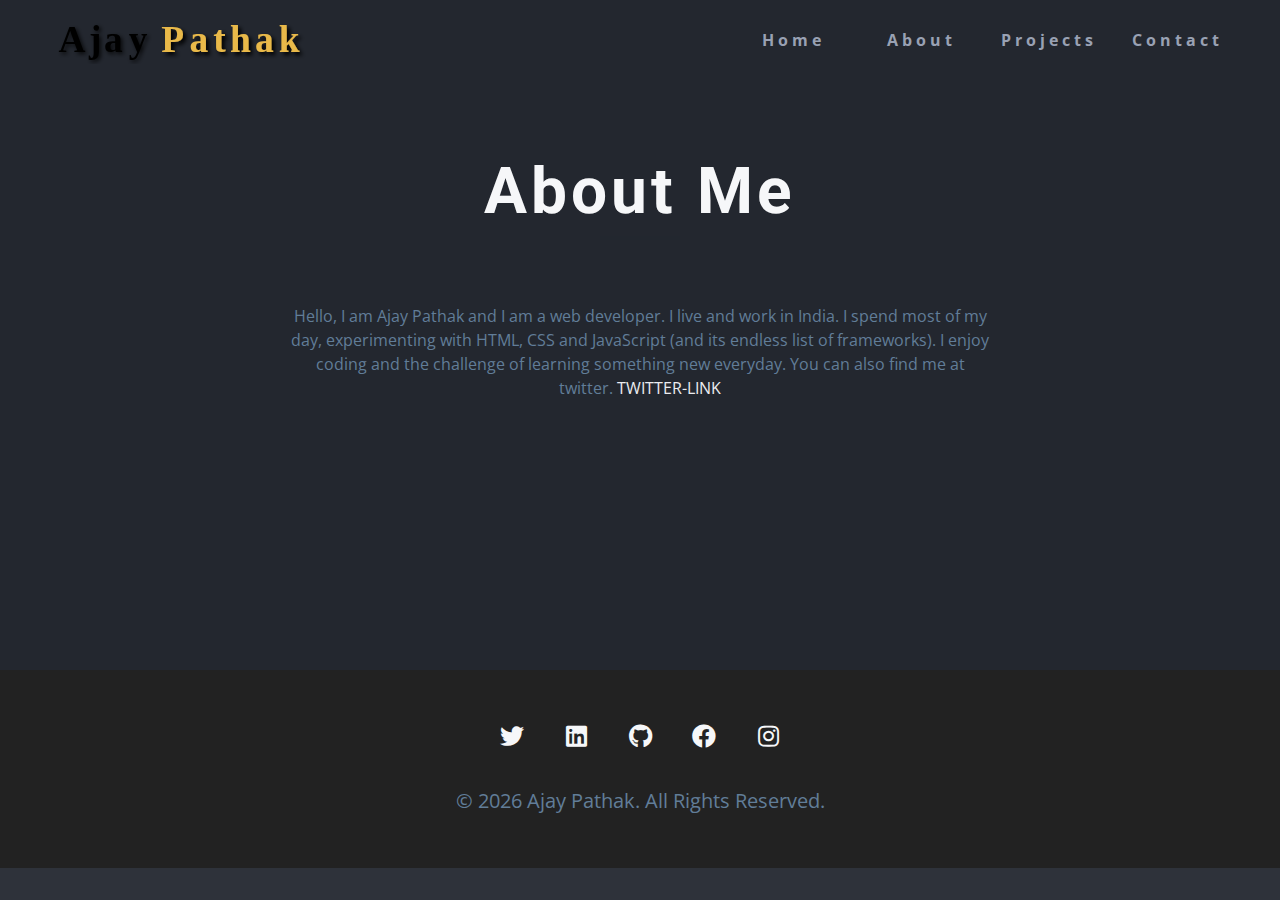
<file: about.html>
<!DOCTYPE html>
<html lang="en">
  <head>
    <meta charset="UTF-8" />
    <meta name="viewport" content="width=device-width, initial-scale=1.0" />
    <title>Ajay Pathak || About</title>
    <!-- favicon -->
    <link rel="shortcut icon" type="image/x-icon" href="./images/favicon.ico" />

    <link
      rel="stylesheet"
      href="./fontawesome-free-5.12.1-web/css/all.min.css"
    />
    <!-- css -->
    <link rel="stylesheet" href="./css/styles.css" />
  </head>

  <body>
    <!-- navbar -->
    <nav class="nav" id="nav">
      <div class="nav-center">
        <!-- nav header -->
        <div class="nav-header">
          <img src="./images/real (1).svg" class="nav-logo" alt="" />
          <button class="nav-btn" id="nav-btn">
            <i class="fas fa-bars"></i>
          </button>
        </div>
        <!-- nav links -->
        <ul class="nav-links">
          <li><a href="index.html">home</a></li>
          <li><a href="about.html">about</a></li>
          <li><a href="projects.html">projects</a></li>
          <li><a href="contact.html">contact</a></li>
        </ul>
      </div>
    </nav>
    <!-- end of navbar -->
    <!-- sidebar -->
    <aside class="sidebar" id="sidebar">
      <div>
        <button id="close-btn" class="close-btn">
          <i class="fas fa-times"></i>
        </button>
        <ul class="sidebar-links">
          <li><a href="index.html">home</a></li>
          <li><a href="about.html">about</a></li>
          <li><a href="projects.html">projects</a></li>
          <li><a href="contact.html">contact</a></li>
        </ul>
        <!-- social icons -->
        <ul class="social-icons">
          <li>
            <a
              target="_blank"
              href="https://www.twitter.com/Pathkbndhu_navo?t=Q3DMPaz8xjs2G7HxvL3paA&s=09"
              class="social-icon"
              ><i class="fab fa-twitter"></i
            ></a>
          </li>
          <li>
            <a
              target="_blank"
              href="https://www.linkedin.com/in/ajay-pathak-966512145/"
              class="social-icon"
              ><i class="fab fa-linkedin"></i
            ></a>
          </li>
          <li>
            <a
              target="_blank"
              href="https://github.com/ap221882/"
              class="social-icon"
              ><i class="fab fa-github"></i
            ></a>
          </li>
          <li>
            <a
              target="_blank"
              href="https://www.facebook.com/ajay.pathak.75839923/"
              class="social-icon"
              ><i class="fab fa-facebook"></i
            ></a>
          </li>
          <li>
            <a
              target="_blank"
              href="https://www.instagram.com/pathakbandhu_navo"
              class="social-icon"
              ><i class="fab fa-instagram"></i
            ></a>
          </li>
        </ul>
      </div>
    </aside>
    <!-- end of sidebar -->

    <!-- ############## -->
    <!-- ############## -->
    <!-- ############## -->
    <!-- ############## -->

    <section class="section single-page">
      <!-- section title -->
      <div class="section-title">
        <h1 class="tracking-in-expand">about me</h1>
        <div class="underline"></div>
      </div>
      <!-- end of section title -->
      <div class="section-center page-info">
        <p>
          Hello, I am Ajay Pathak and I am a web developer. I live and work in
          India. I spend most of my day, experimenting with HTML, CSS and
          JavaScript (and its endless list of frameworks). I enjoy coding and
          the challenge of learning something new everyday. You can also find me
          at twitter.
          <a
            href="https://twitter.com/Pathkbndhu_navo?t=Q3DMPaz8xjs2G7HxvL3paA&s=09"
            >twitter-link</a
          >
        </p>
      </div>
    </section>
    <!-- ############## -->
    <!-- ############## -->
    <!-- ############## -->
    <!-- ############## -->

    <!-- footer -->
    <footer class="footer">
      <!-- social icons -->
      <ul class="social-icons">
        <li>
          <a
            target="_blank"
            href="https://www.twitter.com/Pathkbndhu_navo?t=Q3DMPaz8xjs2G7HxvL3paA&s=09"
            class="social-icon"
            ><i class="fab fa-twitter"></i
          ></a>
        </li>
        <li>
          <a
            target="_blank"
            href="https://www.linkedin.com/in/ajay-pathak-966512145/"
            class="social-icon"
            ><i class="fab fa-linkedin"></i
          ></a>
        </li>
        <li>
          <a
            target="_blank"
            href="https://github.com/ap221882/"
            class="social-icon"
            ><i class="fab fa-github"></i
          ></a>
        </li>
        <li>
          <a
            target="_blank"
            href="https://www.facebook.com/ajay.pathak.75839923/"
            class="social-icon"
            ><i class="fab fa-facebook"></i
          ></a>
        </li>
        <li>
          <a
            target="_blank"
            href="https://www.instagram.com/pathakbandhu_navo"
            class="social-icon"
            ><i class="fab fa-instagram"></i
          ></a>
        </li>
      </ul>

      <p>&copy; <span id="date"></span> Ajay Pathak. All rights reserved.</p>
    </footer>
    <script src="./js/app.js"></script>
  </body>
</html>
</file>
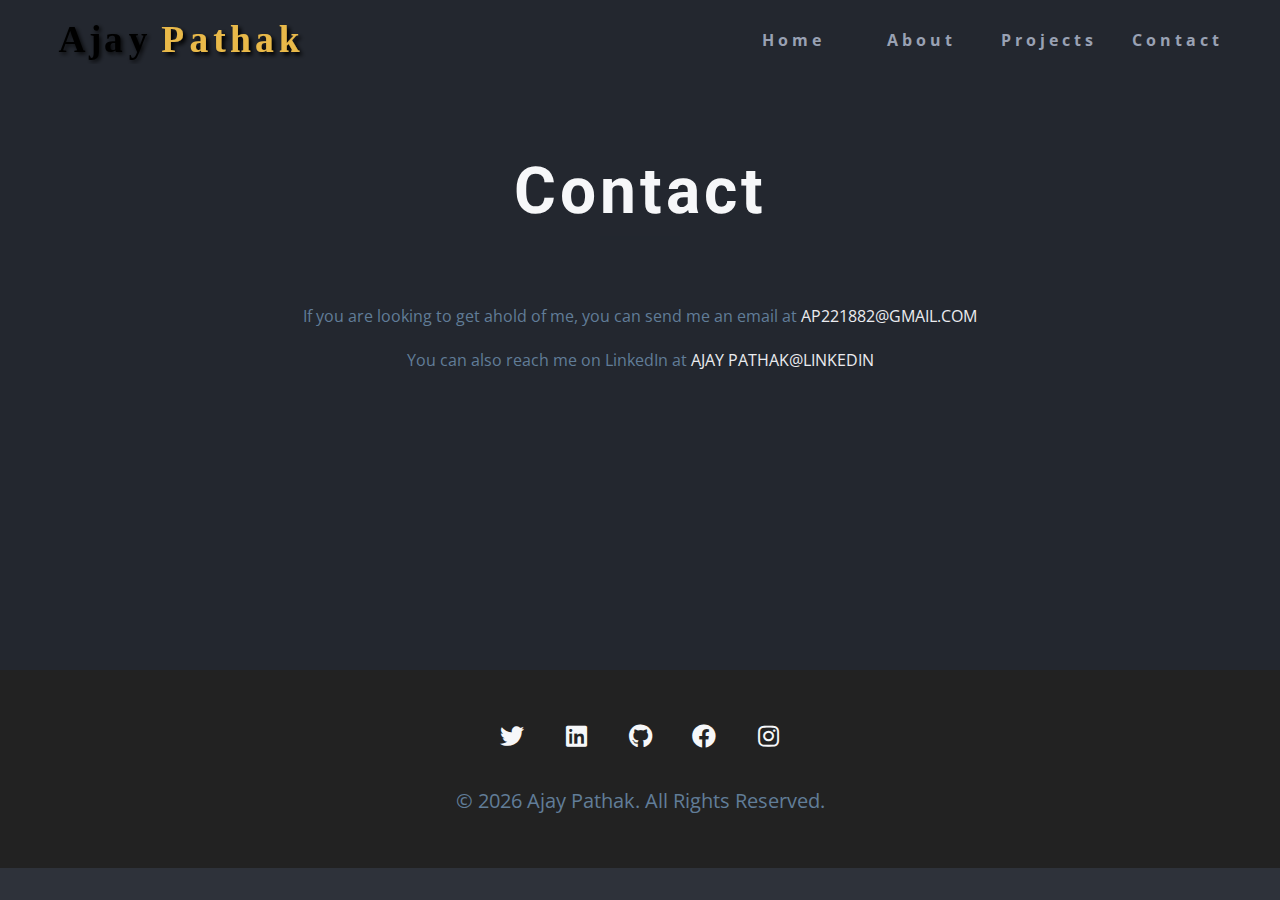
<file: contact.html>
<!DOCTYPE html>
<html lang="en">
  <head>
    <meta charset="UTF-8" />
    <meta name="viewport" content="width=device-width, initial-scale=1.0" />
    <title>Ajay Pathak || Contact</title>
    <!-- favicon -->
        <link rel="shortcut icon" type="image/x-icon" href="./images/favicon.ico" />

    <link
      rel="stylesheet"
      href="./fontawesome-free-5.12.1-web/css/all.min.css"
    />
    <!-- css -->
    <link rel="stylesheet" href="./css/styles.css" />
  </head>

  <body>
    <!-- navbar -->
    <nav class="nav" id="nav">
      <div class="nav-center">
        <!-- nav header -->
        <div class="nav-header">
          <img src="./images/real (1).svg" class="nav-logo" alt="" />
          <button class="nav-btn" id="nav-btn">
            <i class="fas fa-bars"></i>
          </button>
        </div>
        <!-- nav links -->
        <ul class="nav-links">
          <li><a href="index.html">home</a></li>
          <li><a href="about.html">about</a></li>
          <li><a href="projects.html">projects</a></li>
          <li><a href="contact.html">contact</a></li>
        </ul>
      </div>
    </nav>
    <!-- end of navbar -->
    <!-- sidebar -->
    <aside class="sidebar" id="sidebar">
      <div>
        <button id="close-btn" class="close-btn">
          <i class="fas fa-times"></i>
        </button>
        <ul class="sidebar-links">
          <li><a href="index.html">home</a></li>
          <li><a href="about.html">about</a></li>
          <li><a href="projects.html">projects</a></li>
          <li><a href="contact.html">contact</a></li>
        </ul>
      <!-- social icons -->
      <ul class="social-icons">
        <li>
          <a
            target="_blank"
            href="https://www.twitter.com/Pathkbndhu_navo?t=Q3DMPaz8xjs2G7HxvL3paA&s=09"
            class="social-icon"
            ><i class="fab fa-twitter"></i
          ></a>
        </li>
        <li>
          <a
            target="_blank"
            href="https://www.linkedin.com/in/ajay-pathak-966512145/"
            class="social-icon"
            ><i class="fab fa-linkedin"></i
          ></a>
        </li>
        <li>
          <a
            target="_blank"
            href="https://github.com/ap221882/"
            class="social-icon"
            ><i class="fab fa-github"></i
          ></a>
        </li>
        <li>
          <a
            target="_blank"
            href="https://www.facebook.com/ajay.pathak.75839923/"
            class="social-icon"
            ><i class="fab fa-facebook"></i
          ></a>
        </li>
        <li>
          <a
            target="_blank"
            href="https://www.instagram.com/pathakbandhu_navo"
            class="social-icon"
            ><i class="fab fa-instagram"></i
          ></a>
        </li>
      </ul>
      </div>
    </aside>
    <!-- end of sidebar -->

    <!-- ############## -->
    <!-- ############## -->
    <!-- ############## -->
    <!-- ############## -->

    <section class="section single-page">
      <!-- section title -->
      <div class="section-title">
        <h1 class="tracking-in-expand">contact</h1>
        <div class="underline"></div>
      </div>
      <!-- end of section title -->
      <!-- contact page-->
      <div class="contact-page-text">

        <p class="page-info">
          If you are looking to get ahold of me, you can send me an email at
          <a href="mailto:email@email.com" target="_blank">ap221882@gmail.com</a>
        </p>
        <p class="page-info">
          You can also reach me on LinkedIn at
          <a href="https://www.linkedin.com/in/ajay-pathak-966512145/" target="_blank">Ajay Pathak@LinkedIn</a>
        </p>
      </div>

      </div>
    </section>
    <!-- ############## -->
    <!-- ############## -->
    <!-- ############## -->
    <!-- ############## -->

    <!-- footer -->
    <footer class="footer">
      <!-- social icons -->
      <ul class="social-icons">
        <li>
          <a
            target="_blank"
            href="https://www.twitter.com/Pathkbndhu_navo?t=Q3DMPaz8xjs2G7HxvL3paA&s=09"
            class="social-icon"
            ><i class="fab fa-twitter"></i
          ></a>
        </li>
        <li>
          <a
            target="_blank"
            href="https://www.linkedin.com/in/ajay-pathak-966512145/"
            class="social-icon"
            ><i class="fab fa-linkedin"></i
          ></a>
        </li>
        <li>
          <a
            target="_blank"
            href="https://github.com/ap221882/"
            class="social-icon"
            ><i class="fab fa-github"></i
          ></a>
        </li>
        <li>
          <a
            target="_blank"
            href="https://www.facebook.com/ajay.pathak.75839923/"
            class="social-icon"
            ><i class="fab fa-facebook"></i
          ></a>
        </li>
        <li>
          <a
            target="_blank"
            href="https://www.instagram.com/pathakbandhu_navo"
            class="social-icon"
            ><i class="fab fa-instagram"></i
          ></a>
        </li>
      </ul>

      <p>&copy; <span id="date"></span> Ajay Pathak. All rights reserved.</p>
    </footer>
    <script src="./js/app.js"></script>
  </body>
</html>
</file>
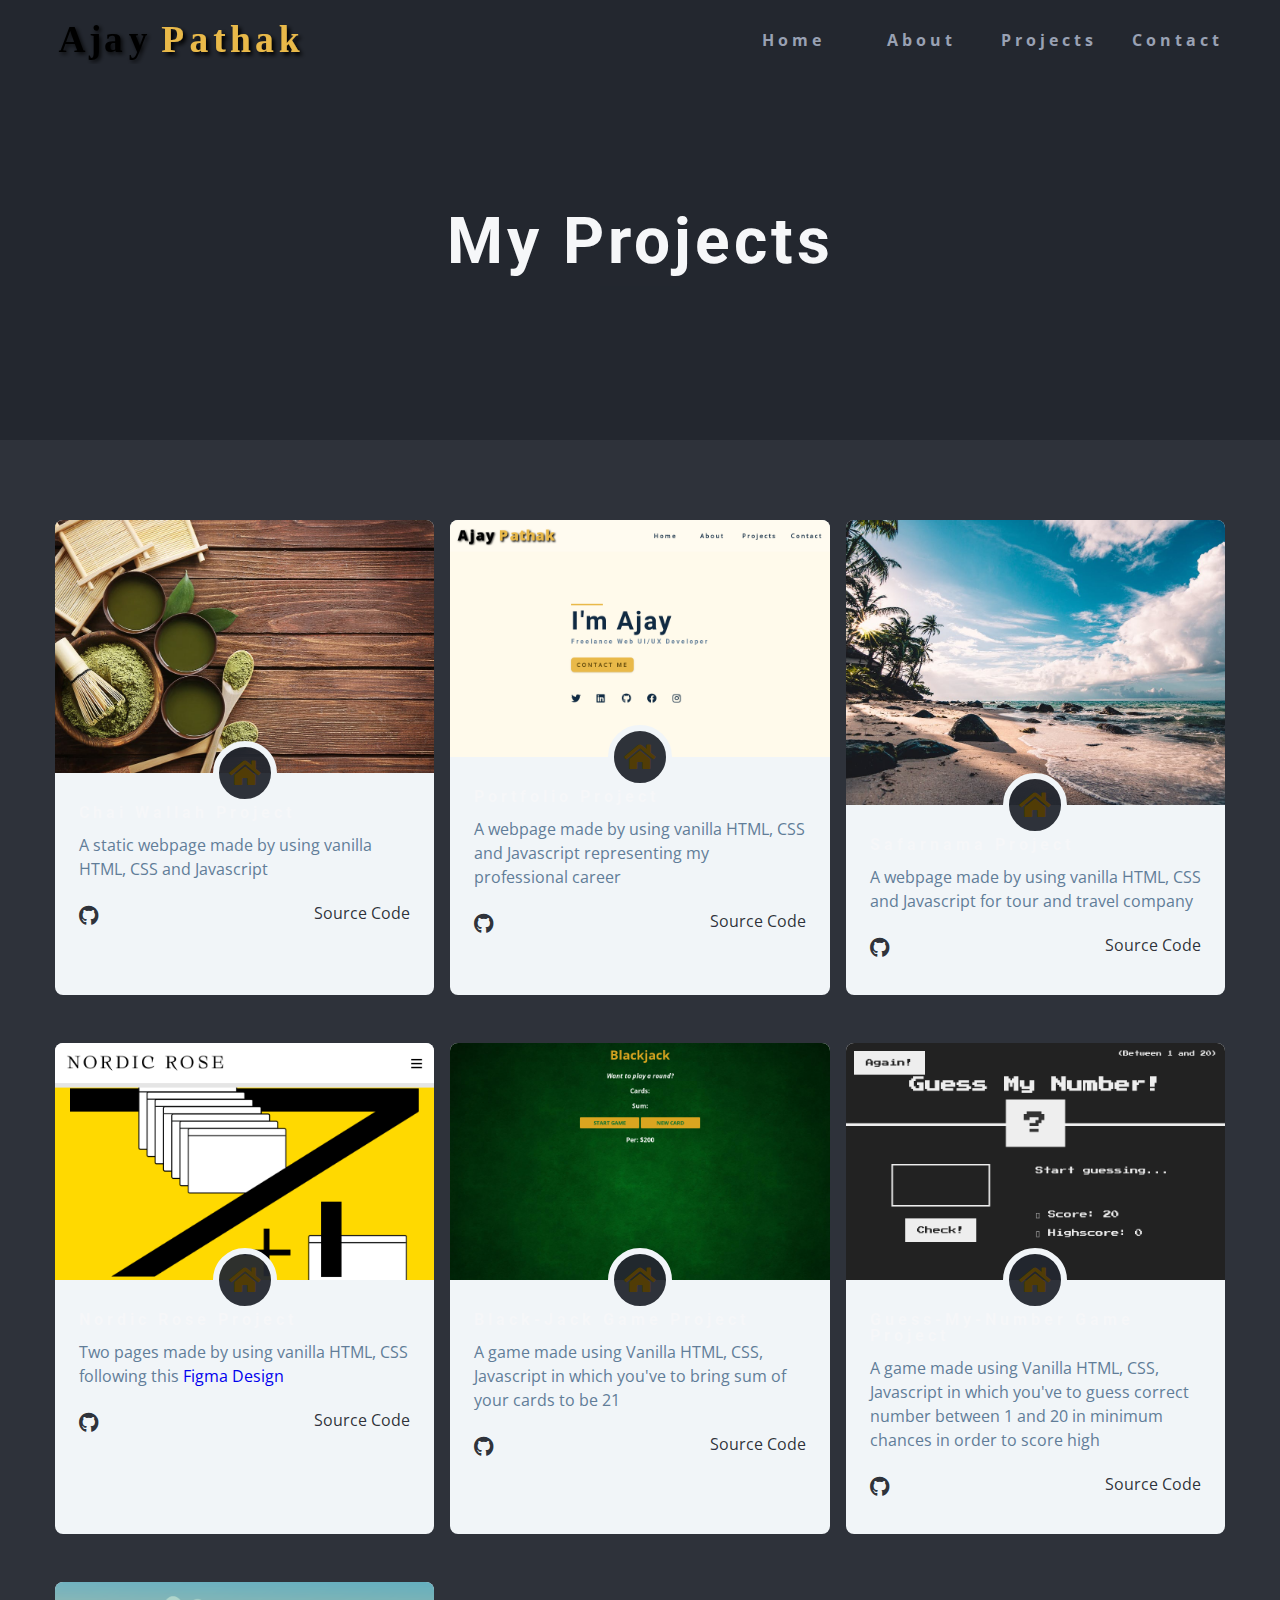
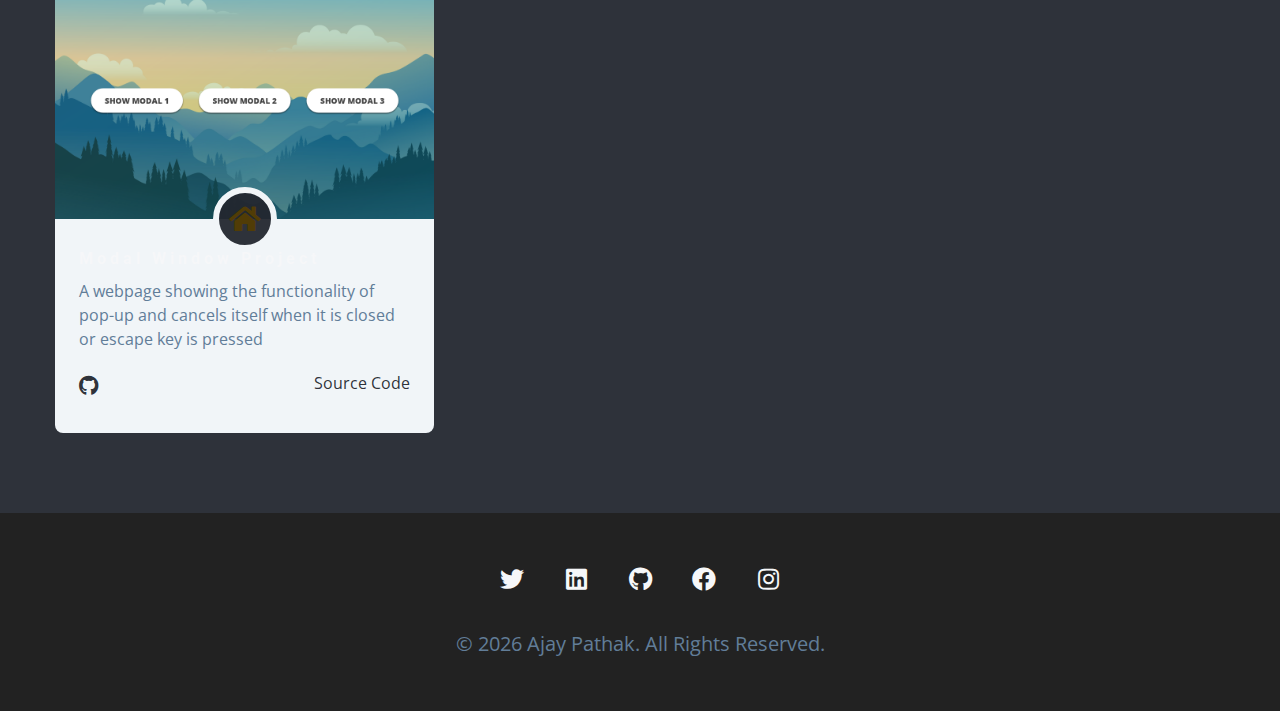
<file: projects.html>
<!DOCTYPE html>
<html lang="en">
  <head>
    <meta charset="UTF-8" />
    <meta name="viewport" content="width=device-width, initial-scale=1.0" />
    <title>Ajay Pathak || Projects</title>
    <!-- favicon -->
    <link rel="shortcut icon" type="image/x-icon" href="./images/favicon.ico" />

    <link
      rel="stylesheet"
      href="./fontawesome-free-5.12.1-web/css/all.min.css"
    />
    <!-- css -->
    <link rel="stylesheet" href="./css/styles.css" />
  </head>

  <body>
    <!-- navbar -->
    <nav class="nav" id="nav">
      <div class="nav-center">
        <!-- nav header -->
        <div class="nav-header">
          <img src="./images/real (1).svg" class="nav-logo" alt="" />
          <button class="nav-btn" id="nav-btn">
            <i class="fas fa-bars"></i>
          </button>
        </div>
        <!-- nav links -->
        <ul class="nav-links">
          <li><a href="index.html">home</a></li>
          <li><a href="about.html">about</a></li>
          <li><a href="projects.html">projects</a></li>
          <li><a href="contact.html">contact</a></li>
        </ul>
      </div>
    </nav>
    <!-- end of navbar -->
    <!-- sidebar -->
    <aside class="sidebar" id="sidebar">
      <div>
        <button id="close-btn" class="close-btn">
          <i class="fas fa-times"></i>
        </button>
        <ul class="sidebar-links">
          <li><a href="index.html">home</a></li>
          <li><a href="about.html">about</a></li>
          <li><a href="projects.html">projects</a></li>
          <li><a href="contact.html">contact</a></li>
        </ul>
        <!-- social icons -->
        <ul class="social-icons">
          <li>
            <a
              target="_blank"
              href="https://www.twitter.com/Pathkbndhu_navo?t=Q3DMPaz8xjs2G7HxvL3paA&s=09"
              class="social-icon"
              ><i class="fab fa-twitter"></i
            ></a>
          </li>
          <li>
            <a
              target="_blank"
              href="https://www.linkedin.com/in/ajay-pathak-966512145/"
              class="social-icon"
              ><i class="fab fa-linkedin"></i
            ></a>
          </li>
          <li>
            <a
              target="_blank"
              href="https://github.com/ap221882/"
              class="social-icon"
              ><i class="fab fa-github"></i
            ></a>
          </li>
          <li>
            <a
              target="_blank"
              href="https://www.facebook.com/ajay.pathak.75839923/"
              class="social-icon"
              ><i class="fab fa-facebook"></i
            ></a>
          </li>
          <li>
            <a
              target="_blank"
              href="https://www.instagram.com/pathakbandhu_navo"
              class="social-icon"
              ><i class="fab fa-instagram"></i
            ></a>
          </li>
        </ul>
      </div>
    </aside>
    <!-- end of sidebar -->

    <!-- ############## -->
    <!-- ############## -->
    <!-- ############## -->
    <!-- ############## -->
    <header class="projects-hero">
      <!-- section title -->
      <div class="section-title">
        <h1 class="tracking-in-expand">my projects</h1>
        <div class="underline"></div>
      </div>
      <!-- end of section title -->
    </header>
    <section class="section">
      <div class="section-center projects-page-center">
        <!-- single-project 1 -->
        <article class="single-project">
          <div class="project-container">
            <img src="./images/chai-main-bcg.jpeg" alt="chai project" />
            <a
              href="https://chai-wallah-pjct-ajaypathak.netlify.app/"
              class="project-icon"
              ><i class="fas fa-home"></i
            ></a>
          </div>
          <div class="project-details">
            <h4>Chai Wallah Project</h4>
            <p>
              A static webpage made by using vanilla HTML, CSS and Javascript
            </p>
            <div class="project-footer">
              <span><i class="fab fa-github"></i></span>
              <a
                href="https://github.com/ap221882/chai-wallah-pjct/"
                target="_blank"
                >source code</a
              >
            </div>
          </div>
        </article>
        <!-- end of single-project -->
        <!-- single-project 2-->
        <article class="single-project">
          <div class="project-container">
            <img src="./images/portfolio-image.png" alt="chai project" />
            <a
              href="https://ajay-pathak-portfolio.netlify.app/"
              class="project-icon"
              ><i class="fas fa-home"></i
            ></a>
          </div>
          <div class="project-details">
            <h4>Portfolio Project</h4>
            <p>
              A webpage made by using vanilla HTML, CSS and Javascript
              representing my professional career
            </p>
            <div class="project-footer">
              <span><i class="fab fa-github"></i></span>
              <a
                href="https://github.com/ap221882/portfolio-ajay-pathak-main/"
                target="_blank"
                >source code</a
              >
            </div>
          </div>
        </article>
        <!-- end of single-project -->
        <!-- single-project 3 -->
        <article class="single-project">
          <div class="project-container">
            <img src="./images/safarnama-img.jpeg" alt="chai project" />
            <a
              href="https://safarnama-ajaypathak-flexbox-pjct.netlify.app/"
              class="project-icon"
              ><i class="fas fa-home"></i
            ></a>
          </div>
          <div class="project-details">
            <h4>Safarnama Project</h4>
            <p>
              A webpage made by using vanilla HTML, CSS and Javascript for tour
              and travel company
            </p>
            <div class="project-footer">
              <span><i class="fab fa-github"></i></span>
              <a
                href="https://github.com/ap221882/safarnama-pjct-flexbox"
                target="_blank"
                >source code</a
              >
            </div>
          </div>
        </article>
        <!-- end of single-project -->
        <!-- single-project 4-->
        <article class="single-project">
          <div class="project-container">
            <img src="./images/nordic-rose-img.png" alt="nordic-rose project" />
            <a
              href="https://nordic-rose-project-ajaypathak.netlify.app/"
              class="project-icon"
              ><i class="fas fa-home"></i
            ></a>
          </div>
          <div class="project-details">
            <h4>Nordic Rose Project</h4>
            <p>
              Two pages made by using vanilla HTML, CSS following this
              <a
                href="https://www.figma.com/file/dXFYuzCqlvT3CNQxBpvK9S/A-blog-template-(Community)?node-id=0%3A1"
                target="_blank"
                >Figma Design</a
              >
            </p>
            <div class="project-footer">
              <span><i class="fab fa-github"></i></span>
              <a
                href="https://github.com/ap221882/nordic-rose-layout-prjct"
                target="_blank"
                >source code</a
              >
            </div>
          </div>
        </article>
        <!-- end of single-project -->
        <!-- single-project 5-->
        <article class="single-project">
          <div class="project-container">
            <img
              src="./images/black-jack-game-img.png"
              alt="black-jack-game project"
            />
            <a
              href="https://black-jack-game-ajaypathak.netlify.app/"
              class="project-icon"
              ><i class="fas fa-home"></i
            ></a>
          </div>
          <div class="project-details">
            <h4>Black-Jack Game Project</h4>
            <p>
              A game made using Vanilla HTML, CSS, Javascript in which you've to
              bring sum of your cards to be 21
            </p>
            <div class="project-footer">
              <span><i class="fab fa-github"></i></span>
              <a
                href="https://github.com/ap221882/blackjackgame/"
                target="_blank"
                >source code</a
              >
            </div>
          </div>
        </article>
        <!-- end of single-project -->
        <!-- single-project 6-->
        <article class="single-project">
          <div class="project-container">
            <img
              src="./images/guess-my-number-image.png"
              alt="guess-my-number-game project"
            />
            <a
              href="https://guess-my-number-ajaypathak.netlify.app/"
              class="project-icon"
              ><i class="fas fa-home"></i
            ></a>
          </div>
          <div class="project-details">
            <h4>Guess-my-number Game Project</h4>
            <p>
              A game made using Vanilla HTML, CSS, Javascript in which you've to
              guess correct number between 1 and 20 in minimum chances in order
              to score high
            </p>
            <div class="project-footer">
              <span><i class="fab fa-github"></i></span>
              <a
                href="https://github.com/ap221882/guess-the-number-game-JSVanilla"
                target="_blank"
                >source code</a
              >
            </div>
          </div>
        </article>
        <!-- end of single-project -->
        <!-- single-project 7-->
        <article class="single-project">
          <div class="project-container">
            <img
              src="./images/modal-window-pjct.png"
              alt="modal-window project"
            />
            <a
              href="https://modal-window-toggle-webpage-ajaypathak.netlify.app/"
              class="project-icon"
              ><i class="fas fa-home"></i
            ></a>
          </div>
          <div class="project-details">
            <h4>Modal window Project</h4>
            <p>
              A webpage showing the functionality of pop-up and cancels itself
              when it is closed or escape key is pressed
            </p>
            <div class="project-footer">
              <span><i class="fab fa-github"></i></span>
              <a
                href="https://github.com/ap221882/modal-window-toggle-webpage-JSVanilla"
                target="_blank"
                >source code</a
              >
            </div>
          </div>
        </article>
        <!-- end of single-project -->
      </div>
    </section>
    <!-- ############## -->
    <!-- ############## -->
    <!-- ############## -->
    <!-- ############## -->

    <!-- footer -->
    <footer class="footer">
      <!-- social icons -->
      <ul class="social-icons">
        <li>
          <a
            target="_blank"
            href="https://www.twitter.com/Pathkbndhu_navo?t=Q3DMPaz8xjs2G7HxvL3paA&s=09"
            class="social-icon"
            ><i class="fab fa-twitter"></i
          ></a>
        </li>
        <li>
          <a
            target="_blank"
            href="https://www.linkedin.com/in/ajay-pathak-966512145/"
            class="social-icon"
            ><i class="fab fa-linkedin"></i
          ></a>
        </li>
        <li>
          <a
            target="_blank"
            href="https://github.com/ap221882/"
            class="social-icon"
            ><i class="fab fa-github"></i
          ></a>
        </li>
        <li>
          <a
            target="_blank"
            href="https://www.facebook.com/ajay.pathak.75839923/"
            class="social-icon"
            ><i class="fab fa-facebook"></i
          ></a>
        </li>
        <li>
          <a
            target="_blank"
            href="https://www.instagram.com/pathakbandhu_navo"
            class="social-icon"
            ><i class="fab fa-instagram"></i
          ></a>
        </li>
      </ul>

      <p>&copy; <span id="date"></span> Ajay Pathak. All rights reserved.</p>
    </footer>
    <script src="./js/app.js"></script>
  </body>
</html>
</file>
<file: css/styles.css>
/*
=============== 
Fonts
===============
*/
@import url("https://fonts.googleapis.com/css?family=Open+Sans|Roboto:400,700&display=swap");

/*
=============== 
Variables
===============
*/

:root {
  /* dark shades of primary color*/
  --clr-primary-1: hsl(43, 86%, 17%);
  --clr-primary-2: hsl(43, 77%, 27%);
  --clr-primary-3: hsl(43, 72%, 37%);
  --clr-primary-4: hsl(42, 63%, 48%);
  /* primary/main color */
  --clr-primary-5: #23272ff2;
  /* lighter shades of primary color */
  --clr-primary-6: hsl(43, 89%, 70%);
  --clr-primary-7: hsl(43, 90%, 76%);
  --clr-primary-8: hsl(45, 86%, 81%);
  --clr-primary-9: rgba(35, 39, 47);
  --clr-primary-10: rgba(35, 39, 47);
  /* darkest grey - used for headings */
  --clr-grey-1: #f6f7f9;
  --clr-grey-2: hsl(211, 39%, 23%);
  --clr-grey-3: hsl(209, 34%, 30%);
  --clr-grey-4: hsl(209, 28%, 39%);
  /* grey used for paragraphs */
  --clr-grey-5: hsl(210, 22%, 49%);
  --clr-grey-6: hsl(209, 23%, 60%);
  --clr-grey-7: hsl(211, 27%, 70%);
  --clr-grey-8: hsl(210, 31%, 80%);
  --clr-grey-9: hsl(212, 33%, 89%);
  --clr-grey-10: hsl(210, 36%, 96%);
  --clr-white: #fff;
  --ff-primary: "Roboto", sans-serif;
  --ff-secondary: "Open Sans", sans-serif;
  --transition: all 0.3s linear;
  --spacing: 0.25rem;
  --radius: 0.5rem;
  --light-shadow: 0 5px 15px rgba(0, 0, 0, 0.1);
  --dark-shadow: 0 5px 15px rgba(0, 0, 0, 0.2);
  --max-width: 1170px;
}
/*
=============== 
Global Styles
===============
*/

*,
::after,
::before {
  /* background-color: #e9b949; */
  margin: 0;
  padding: 0;
  box-sizing: border-box;
}
body {
  font-family: var(--ff-secondary);
  background: var(--clr-white);
  background-color: #23272ff2;
  color: var(--clr-grey-1);
  line-height: 1.5;
  font-size: 0.875rem;
}
ul {
  list-style-type: none;
}
a {
  text-decoration: none;
}
img:not(.nav-logo) {
  width: 100%;
  display: block;
}

h1,
h2,
h3,
h4 {
  letter-spacing: var(--spacing);
  text-transform: capitalize;
  line-height: 1.25;
  margin-bottom: 0.75rem;
  font-family: var(--ff-primary);
}
h1 {
  font-size: 3rem;
}
h2 {
  font-size: 2rem;
}
h3 {
  font-size: 1.25rem;
}
h4 {
  font-size: 0.875rem;
}
p {
  margin-bottom: 1.25rem;
  color: var(--clr-grey-5);
}
@media screen and (min-width: 800px) {
  h1 {
    font-size: 4rem;
  }
  h2 {
    font-size: 2.5rem;
  }
  h3 {
    font-size: 1.75rem;
  }
  h4 {
    font-size: 1rem;
  }
  body {
    font-size: 1rem;
  }
  h1,
  h2,
  h3,
  h4 {
    line-height: 1;
  }
}
/*  global classes */

.btn {
  text-transform: uppercase;
  background: var(--clr-primary-5);
  color: var(--clr-white);
  padding: 0.375rem 0.75rem;
  letter-spacing: var(--spacing);
  display: inline-block;
  font-weight: 700;
  transition: var(--transition);
  font-size: 0.875rem;
  border: 2px solid transparent;
  cursor: pointer;
  box-shadow: 0 1px 3px rgba(255, 255, 255, 0.048);
  border-radius: var(--radius);
}
.btn:hover {
  color: rgba(235, 236, 240, 0.5);
  background: #404756;
}
/* section */
.section {
  padding: 5rem 0;
}

.section-center {
  width: 90vw;
  margin: 0 auto;
  max-width: 1170px;
}
@media screen and (min-width: 992px) {
  .section-center {
    width: 95vw;
  }
}
/* added during recording */
.underline {
  width: 5rem;
  height: 0.25rem;
  margin-bottom: 1.25rem;
  background-color: var(--clr-primary-5);
  margin-left: auto;
  margin-right: auto;
}
.section-title {
  margin-bottom: 4rem;
  text-align: center;
}
.bg-grey {
  background-color: var(--clr-primary-5);
}
/*
=============== 
Navbar
===============
*/
/* .nav-header img{
  width:14rem;
} */
.nav-links {
  display: none;
}
.nav {
  height: 5rem;
  padding: 1rem;
  display: grid;
  align-items: center;
  transition: var(--transition);
}
.nav-center {
  width: 100%;
  max-width: 1170px;
  margin: 0 auto;
}
.nav-header {
  display: grid;
  /* grid-template-columns: 1fr 1fr; */
  /* to not make 2 columns essentially */
  grid-template-columns: auto 1fr;
  align-items: center;
}
.nav-btn {
  background: transparent;
  border-color: transparent;
  color: var(--clr-primary-5);
  font-size: 2rem;
  cursor: pointer;
  justify-self: flex-end;
}
.nav-logo {
  height: 3rem;
}
@media screen and (min-width: 768px) {
  .nav {
    background-color: var(--clr-primary-10);
  }
  .nav-btn {
    display: none;
  }
  .nav-links {
    display: grid;
    grid-template-columns: repeat(4, 1fr);
    justify-items: center;
    -moz-column-gap: 2rem;
    column-gap: 2rem;
    justify-self: flex-end;
  }
  .nav-links a {
    text-transform: capitalize;
    color: #99a1b3;
    transition: var(--transition);
    letter-spacing: var(--spacing);
    font-weight: bold;
  }
  .nav-links a:hover {
    opacity: 0.5;
  }
  .nav-center {
    display: grid;
    grid-template-columns: auto 1fr;
    align-items: center;
  }
}
/* fixed navbar */
.navbar-fixed {
  position: fixed;
  top: 0;
  left: 0;
  width: 100%;
  background: var(--clr-primary-5);
  z-index: 2;
  box-shadow: var(--light-shadow);
}
/*
=============== 
Sidebar
===============
*/
.sidebar {
  position: fixed;
  top: 0;
  left: 0;
  width: 100%;
  height: 100%;
  background: var(--clr-grey-10);
  z-index: 4;
  display: grid;
  /* align-items: center;
  justify-content: center; */
  place-items: center;
  transition: var(--transition);
  /* add later */
  transform: translateX(-100%);
}
.show-sidebar {
  transform: translate(0);
}
.sidebar-links {
  text-align: center;
}
.sidebar-links a {
  font-size: 2rem;
  text-transform: capitalize;
  transition: var(--transition);
  letter-spacing: var(--spacing);
  color: var(--clr-grey-5);
  display: inline-block;
  margin-bottom: 1.5rem;
}
.sidebar-links a:hover {
  color: var(--clr-primary-5);
}
.social-icons {
  display: grid;
  margin-top: 3rem;
  width: 20rem;
  grid-template-columns: repeat(5, 1fr);
  justify-items: center;
}
.social-icon {
  font-size: 1.5rem;
  color: var(--clr-grey-1);
  transition: var(--transition);
}
.social-icon:hover {
  color: rgba(235, 236, 240, 0.5);
}
.close-btn {
  position: absolute;
  top: 1rem;
  right: 3rem;
  font-size: 3rem;
  background: transparent;
  border: transparent;
  transition: var(--transition);
  color: #bb2525;
  cursor: pointer;
}
.close-btn:hover {
  color: #e66b6b;
}
/*
=============== 
Hero
===============
*/
/* underline added to globals */
.hero .underline {
  margin-bottom: 0.5rem;
  margin-left: 0;
}
.hero-img {
  display: none;
  place-self: center;
  z-index: 1;
}
.hero {
  background: var(--clr-primary-10);
}
.hero-center {
  min-height: calc(100vh - 5rem);
  display: grid;
}
.hero-info {
  position: relative;

  display: grid;
  place-items: center;
  z-index: 1;
}
.hero-info h4 {
  color: var(--clr-grey-5);
}
.hero-icons {
  justify-items: start;
}
.hero-btn {
  margin-top: 1.25rem;
}
@media screen and (min-width: 992px) {
  .hero-img {
    display: block;
    position: relative;
  }
  .hero-center {
    grid-template-columns: 1fr 1fr;
  }
  .hero-img::before,
  .about-img::before {
    content: "";
    position: absolute;
    width: 100%;
    height: 100%;
    border: 0.25rem solid var(--clr-primary-5);
    top: 2rem;
    right: -2rem;
    border-radius: var(--radius);
  }
}
.hero-photo {
  max-width: 25rem;
  max-height: 30rem;
  -o-object-fit: cover;
  object-fit: cover;
  border-radius: var(--radius);
  position: relative;
}
/*
=============== 
About
===============
*/
/* section title added to globals */
.about {
  z-index: 1;
  position: relative;
}
.about-title {
  text-align: left;
  margin-bottom: 2rem;
}
.about-title .underline {
  margin-left: 0;
}
.about-center {
  display: grid;
  gap: 3rem 2rem;
  justify-items: center;
}
@media screen and (min-width: 992px) {
  .about-center {
    grid-template-columns: 1fr 1fr;
  }
  .about-img {
    position: relative;
  }
  .about-img::before {
    left: -2rem;
  }
  .about-info {
    align-self: center;
  }
}
/*
=============== 
Services
===============
*/
/* small screen layout setup */
/* bg-grey in globals */
.service {
  background: var(--clr-white);
  padding: 3rem 1.5rem;
  margin-bottom: 2rem;
  border-radius: var(--radius);
  text-align: center;
  transition: var(--transition);
}
.service-icon {
  font-size: 2rem;
  margin-bottom: 1.5rem;
}
.service .underline {
  width: 3rem;
  height: 0.12rem;
  transition: var(--transition);
}
.service p {
  transition: var(--transition);
}
.service:hover {
  background-color: var(--clr-primary-5);
  color: white;
}
.service:hover p {
  color: var(--clr-white);
}
.service:hover .underline {
  background-color: var(--clr-white);
}
@media screen and (min-width: 676px) {
  .services-center {
    display: grid;
    grid-template-columns: repeat(2, 1fr);
    -moz-column-gap: 2rem;
    column-gap: 2rem;
  }
}
@media screen and (min-width: 992px) {
  .services-center {
    grid-template-columns: repeat(3, 1fr);
  }
}
/*
=============== 
Projects
===============
*/
.projects-text {
  width: 85vw;
  max-width: 30rem;
  margin: 0 auto;
}
.project {
  position: relative;
  background-color: var(--clr-primary-5);
  border-radius: var(--radius);
  margin-bottom: 2rem;
}
.project-info {
  position: absolute;
  text-align: center;
  color: var(--clr-white);
  top: 50%;
  left: 50%;
  transform: translate(-50%, -50%);
  transition: var(--transition);
  opacity: 0;
}
.project-info p {
  color: var(--clr-white);
  text-transform: capitalize;
}
.project:hover .project-info {
  opacity: 1;
}
.project-img {
  transition: var(--transition);
  border-radius: var(--radius);
  height: 15rem;
  -o-object-fit: cover;
  object-fit: cover;
}
.project:hover .project-img {
  opacity: 0.2;
}
.project::after {
  content: "";
  position: absolute;
  top: 0;
  left: 0;
  width: 100%;
  height: 100%;
  border: 0.25rem solid var(--clr-white);
  border-radius: var(--radius);
  transition: var(--transition);
  opacity: 0;
}
.project:hover::after {
  opacity: 1;
  transform: scale(0.8);
}
@media screen and (min-width: 676px) {
  .projects-center {
    display: grid;
    grid-template-columns: repeat(2, 1fr);
    -moz-column-gap: 2rem;
    column-gap: 2rem;
  }
}
@media screen and (min-width: 992px) {
  .projects-center {
    grid-template-columns: repeat(3, 1fr);
  }
}
@media screen and (min-width: 992px) {
  .projects-center {
    grid-template-rows: repeat(2, 200px);
    gap: 1rem;
    grid-template-areas:
      "a b b"
      "a c d";
  }
  .project-1 {
    grid-area: a;
  }
  .project-2 {
    grid-area: b;
  }
  .project-3 {
    grid-area: c;
  }
  .project-4 {
    grid-area: d;
  }
  .project-img {
    height: 100%;
  }
  .project {
    height: 100%;
  }
}
/*
=============== 
Connect
===============
*/
.connect {
  min-height: 40vh;
  position: relative;
  padding: 10rem 0 5rem 0;
  margin: 5rem 0;
  /* -webkit-clip-path: polygon(50% 0, 50% 0, 100% 10%, 100% 90%, 50% 100%, 50% 100%, 1% 90%, 0 10%);
clip-path: polygon(50% 0, 50% 0, 100% 10%, 100% 90%, 50% 100%, 50% 100%, 1% 90%, 0 10%); */
}
.video-container {
  position: absolute;
  top: 0;
  left: 0;
  width: 100%;
  height: 100%;
  -o-object-fit: cover;
  object-fit: cover;
  z-index: -2;
}
.connect::after {
  content: "";
  position: absolute;
  top: 0;
  left: 0;
  width: 100%;
  height: 100%;
  background-color: var(--clr-white);
  /* background-color: rgba(0, 0, 0, 0.6); */
  opacity: 0.6;
  z-index: -1;
}
.connect {
  display: grid;
  place-items: center;
}
.video-banner .section-title {
  margin-bottom: 2rem;
}
.video-text {
  max-width: 30rem;
}
.video-banner {
  background-color: var(--clr-primary-10);
  padding: 3rem 5rem 12rem 5rem;
  text-align: center;
  -webkit-clip-path: polygon(
    0% 0%,
    100% 0%,
    100% 75%,
    75% 75%,
    75% 100%,
    50% 75%,
    0% 75%
  );
  clip-path: polygon(
    0% 0%,
    100% 0%,
    100% 75%,
    75% 75%,
    75% 100%,
    50% 75%,
    0% 75%
  );
}
/*
=============== 
Skills
===============
*/
@media screen and (min-width: 768px) {
  .skills-center {
    display: grid;
    grid-template-columns: repeat(2, 1fr);
    -moz-column-gap: 2rem;
    column-gap: 2rem;
  }
}
.skills {
  background-color: var(--clr-primary-9);
}
.skills h3 {
  margin: 1.5rem 0;
  color: var(--clr-primary-2);
}
.skill {
  margin-bottom: 1.25rem;
}
.skill p {
  margin-bottom: 0.5rem;
  text-transform: capitalize;
  color: var(--clr-primary-2);
}
.skill-container {
  background: var(--clr-white);
  height: 1rem;
  width: 100%;
  border-radius: var(--radius);
  position: relative;
}
.skill-value {
  position: absolute;
  top: 0;
  left: 0;
  background-color: var(--clr-primary-5);
  height: 100%;
  width: 80%;
  border-radius: var(--radius);
}
.value-70 {
  width: 70%;
}
.value-0 {
  width: 0%;
}
.node-value-50 {
  width: 50%;
}
.skill-text {
  position: absolute;
  top: -2rem;
  left: 80%;
  transform: translateX(-50%);
}
.skill-text-70 {
  left: 70%;
}
.skill-text-0 {
  left: 50%;
}
.node-text-50 {
  left: 50%;
}
/*
=============== 
Timeline
===============
*/
.timeline-center {
  width: 80vw;
  max-width: 40rem;
}
.timeline-item {
  border-top: 2px dashed var(--clr-primary-5);
  margin: 0;
  padding: 4rem 2rem;
  position: relative;
}
.timeline p {
  margin-bottom: 0;
}
.timeline-item:nth-child(even) {
  border-left: 2px dashed var(--clr-primary-5);
  border-top-left-radius: 2rem;
  border-bottom-left-radius: 2rem;
  margin-right: 2rem;
  padding-right: 0;
}
.timeline-item:nth-child(odd) {
  border-right: 2px dashed var(--clr-primary-5);
  border-top-right-radius: 2rem;
  border-bottom-right-radius: 2rem;
  margin-left: 2rem;
  padding-left: 0;
}
.timeline-item:first-child {
  border-top: none;
  border-top-right-radius: 0;
}
.timeline-item:last-child {
  border-bottom-left-radius: 0;
}
.number {
  position: absolute;
  top: 50%;
  transform: translate(-50%, -50%);
  margin-bottom: 0;
  background: var(--clr-primary-5);
  width: 2rem;
  height: 2rem;
  border-radius: 50%;
  display: grid;
  place-items: center;
  font-weight: bold;
}
.timeline-item:nth-child(even) .number {
  left: 0;
}
.timeline-item:nth-child(odd) .number {
  right: 0;
  transform: translate(50%, -50%);
}
/*
=============== 
Blog
===============
*/
.blog {
  background-color: var(--clr-primary-5);
}
.card {
  height: 27rem;
  position: relative;
  /* talk later */
  perspective: 2000px;
}
.card-side {
  position: absolute;
  -webkit-backface-visibility: hidden;
  backface-visibility: hidden;
  transition: all 2s linear;
  top: 0;
  left: 0;
  width: 100%;
  height: 100%;
  border-radius: var(--radius);
  /* -webkit-transform: translate3d(0,0,0); */
  visibility: visible;
}
.card-front {
  background-color: var(--clr-white);
}
.card-back {
  background-color: var(--clr-primary-10);
  transform: rotateY(180deg);
  display: grid;
  place-items: center;
}
.card:hover .card-front {
  transform: rotateY(-180deg);
}
.card:hover .card-back {
  transform: rotateY(0deg);
}
/* rest styles */
.card-info {
  padding: 1rem 1.5rem;
}
.card-front img {
  height: 13rem;
  -o-object-fit: cover;
  object-fit: cover;
  border-top-left-radius: var(--radius);
  border-top-right-radius: var(--radius);
}
.card-footer img {
  width: 2rem;
  height: 2rem;
  -o-object-fit: cover;
  object-fit: cover;
  border-radius: 50%;
}
.card-footer {
  display: grid;
  grid-template-columns: auto 1fr;
  align-items: center;
}
.card-footer p {
  margin-bottom: 0;
  text-transform: uppercase;
  justify-self: end;
  color: var(--clr-primary-5);
  font-size: 0.85rem;
}
.blog-center {
  display: grid;
  grid-template-columns: repeat(auto-fill, minmax(330px, 1fr));
  gap: 3rem 1rem;
}
/*
=============== 
Footer
===============
*/
.footer {
  padding-bottom: 2rem;
  background-color: #222;
  display: grid;
  place-items: center;
}
.footer .social-icons {
  margin-bottom: 2rem;
}
.footer .social-icon {
  transition: var(--transition);
}
.footer .social-icon:hover {
  color: #ebecf0;
}
.footer p {
  font-size: 1.25rem;
  text-transform: capitalize;
}
/*
=============== 
Single Page
===============
*/
.single-page {
  background: var(--clr-primary-10);
  min-height: calc(100vh - 7rem - 198px);
}
.page-info {
  max-width: 700px;
  text-align: center;
}
.page-info a {
  text-transform: uppercase;
  color: #ebecf0;
  transition: var(--transition);
}
.page-info a:hover {
  color: rgba(235, 236, 240, 0.5);
}
/*
=============== 
Products Page
===============
*/
.projects-hero {
  height: 40vh;
  background: var(--clr-primary-10);
  display: grid;
  place-items: center;
}
.projects-hero .section-title {
  margin-bottom: 0;
}
.single-project {
  background: var(--clr-grey-10);
  border-radius: var(--radius);
}
.project-container img {
  border-top-left-radius: var(--radius);
  border-top-right-radius: var(--radius);
}
.project-container {
  position: relative;
}
.project-icon {
  position: absolute;
  font-size: 1.75rem;
  bottom: 0;
  left: 50%;
  transform: translate(-50%, 50%);
  width: 4rem;
  height: 4rem;
  display: grid;
  place-items: center;
  background-color: var(--clr-primary-5);
  border-radius: 50%;
  color: var(--clr-primary-1);
  border: 0.375rem solid var(--clr-grey-10);
}
.project-details {
  padding: 2rem 1.5rem;
}
.project-footer {
  display: grid;
  grid-template-columns: repeat(2, 1fr);
  color: var(--clr-primary-5);
}
.project-footer span {
  font-size: 1.25rem;
}
.project-footer a {
  color: var(--clr-primary-5);
  text-transform: capitalize;
  transition: var(--transition);
  justify-self: end;
}
.project-footer a:hover {
  color: var(--clr-primary-1);
}
.projects-page-center {
  display: grid;
  /* grid-template-columns: repeat(auto-fill,minmax(330px,1fr)); */
  grid-template-columns: repeat(auto-fit, minmax(330px, 1fr));
  gap: 3rem 1rem;
}

/* afterwards css */
.contact-page-text {
  display: grid;
  grid-template-columns: repeat(1, fr);
  justify-items: center;
}

/*~> ANIMATIONS */
.tracking-in-expand {
  animation: tracking-in-expand 0.7s cubic-bezier(0.215, 0.61, 0.355, 1) both;
}

@keyframes tracking-in-expand {
  0% {
    letter-spacing: -0.5em;
    opacity: 0;
  }
  40% {
    opacity: 0.6;
  }
  100% {
    opacity: 1;
  }
}

.roll-in-right {
  animation: roll-in-right 0.6s ease-out both;
}

@keyframes roll-in-right {
  0% {
    transform: translateX(800px) rotate(540deg);
    opacity: 0;
  }
  100% {
    transform: translateX(0) rotate(0deg);
    opacity: 1;
  }
}

.bounce-left {
  animation: bounce-left 0.8s both;
}

@keyframes bounce-left {
  0% {
    transform: translateX(-48px);
    animation-timing-function: ease-in;
    opacity: 1;
  }
  24% {
    opacity: 1;
  }
  40% {
    transform: translateX(-26px);
    animation-timing-function: ease-in;
  }
  65% {
    transform: translateX(-13px);
    animation-timing-function: ease-in;
  }
  82% {
    transform: translateX(-6.5px);
    animation-timing-function: ease-in;
  }
  93% {
    transform: translateX(-4px);
    animation-timing-function: ease-in;
  }
  25%,
  55%,
  75%,
  87%,
  98% {
    transform: translateX(0);
    animation-timing-function: ease-out;
  }
  100% {
    transform: translateX(0);
    animation-timing-function: ease-out;
    opacity: 1;
  }
}

.rotate-center {
  animation: rotate-center 5s linear infinite both;
  position: relative;
}

@keyframes rotate-center {
  0% {
    transform: rotate(0);
  }
  100% {
    transform: rotate(360deg);
  }
}

.hero-info-bg {
  position: absolute;
  height: 100%;
  width: 100%;
  z-index: -1;
  width: 90%;
  background: linear-gradient(rgba(35, 39, 47, 0.7), rgba(35, 39, 47, 0.5)),
    url("../assets/logo.svg") center no-repeat;
}
</file>
